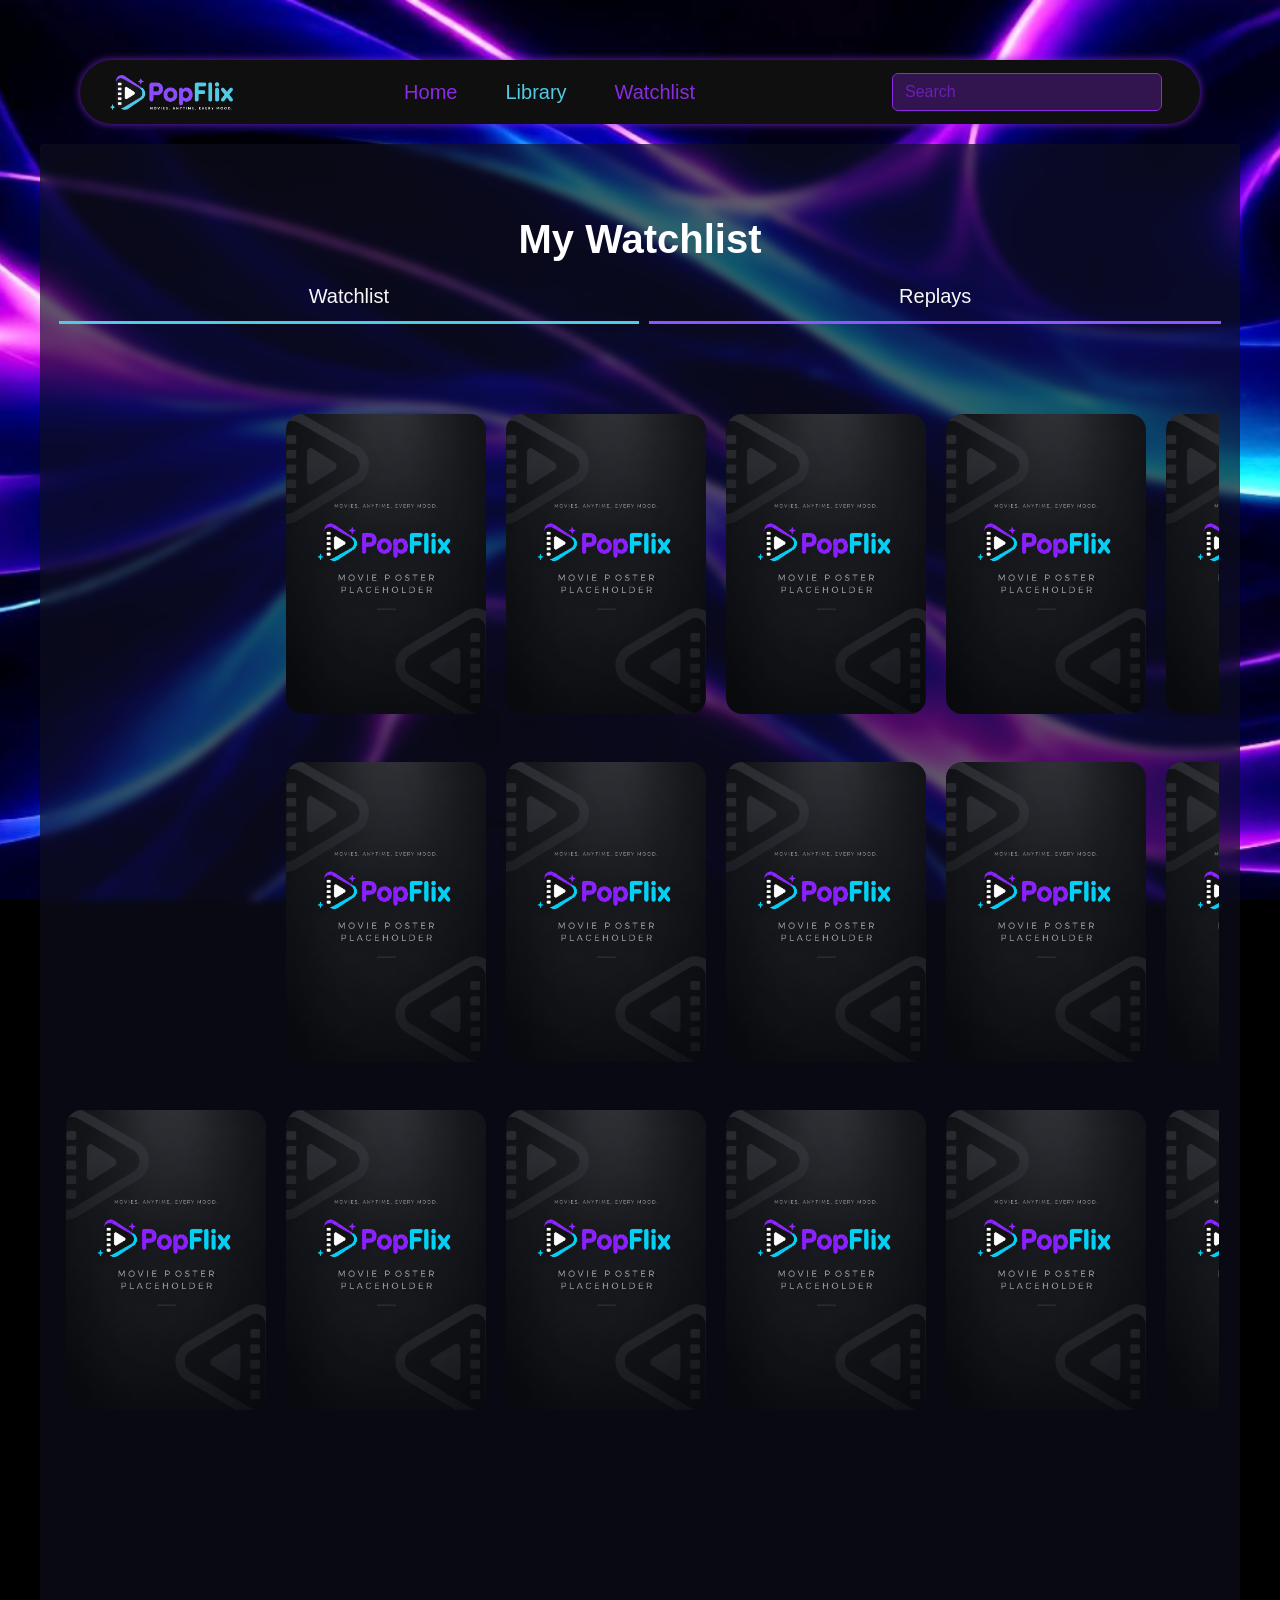
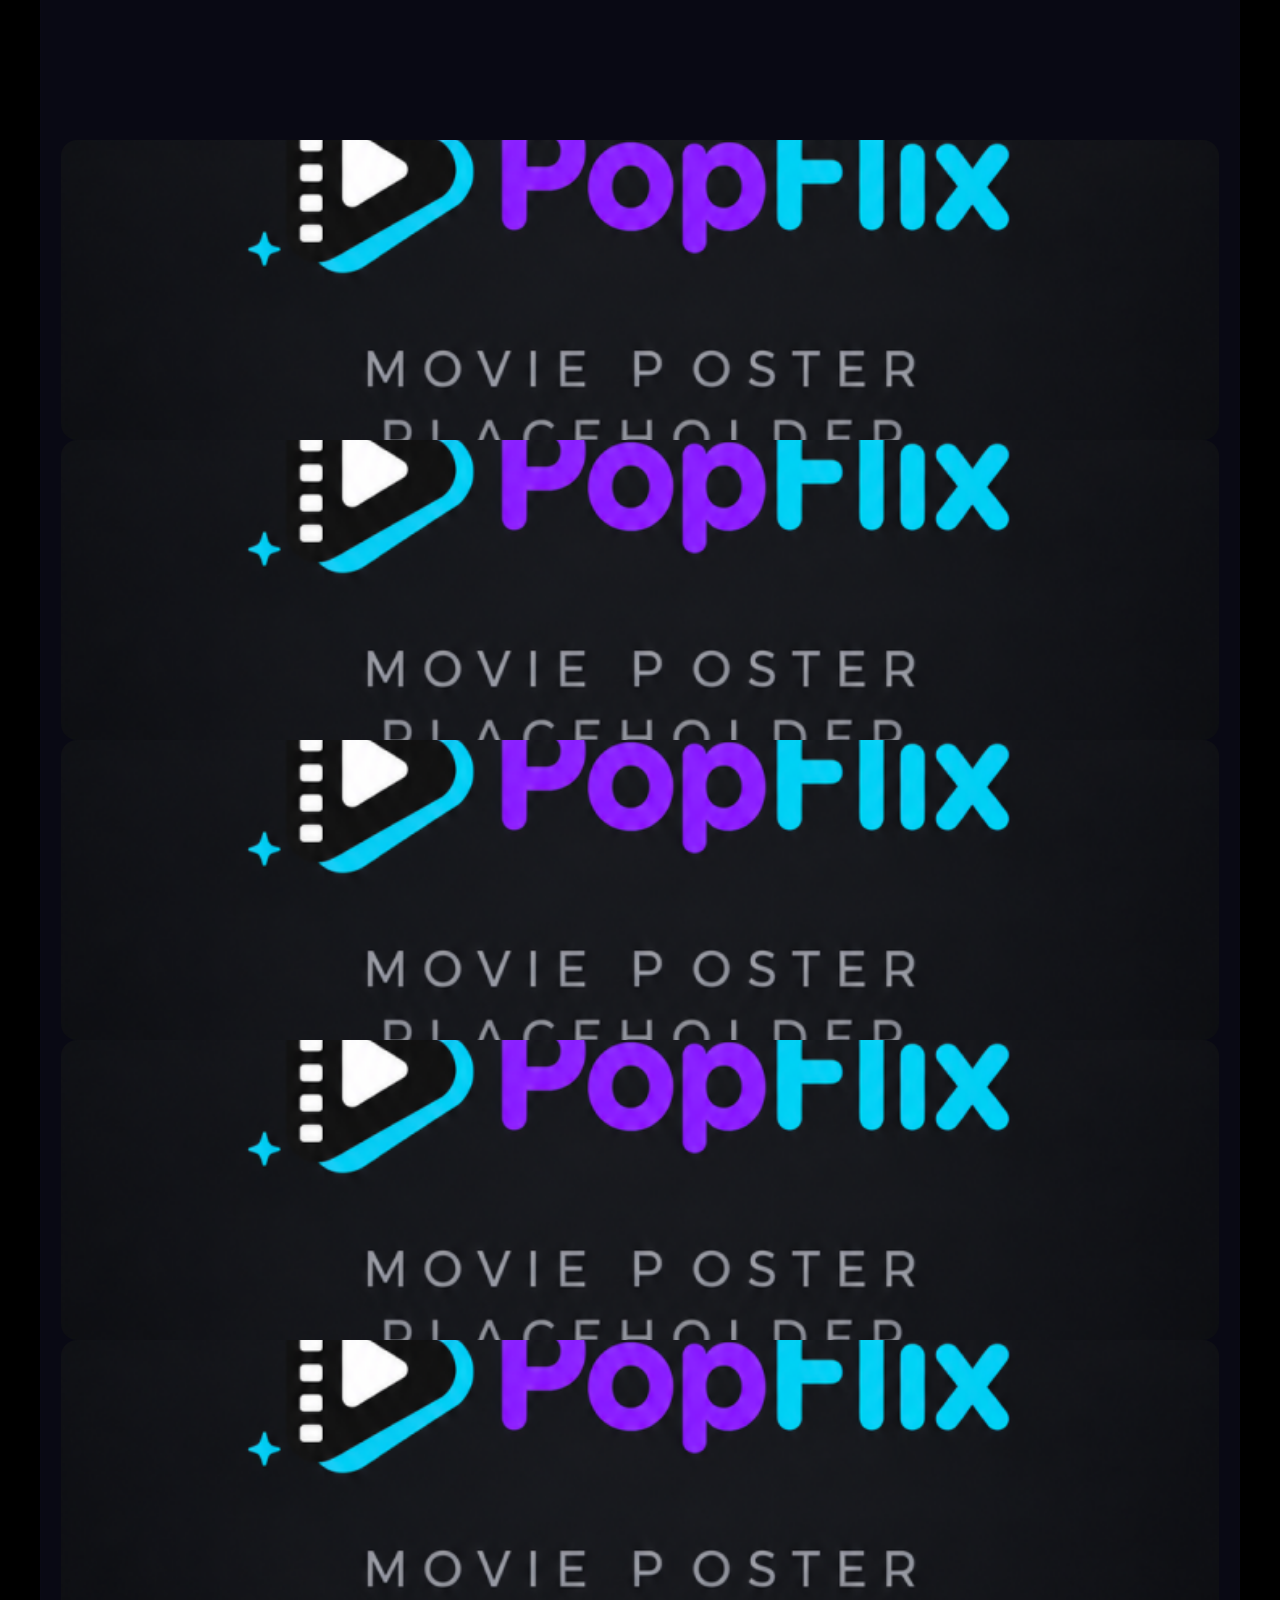
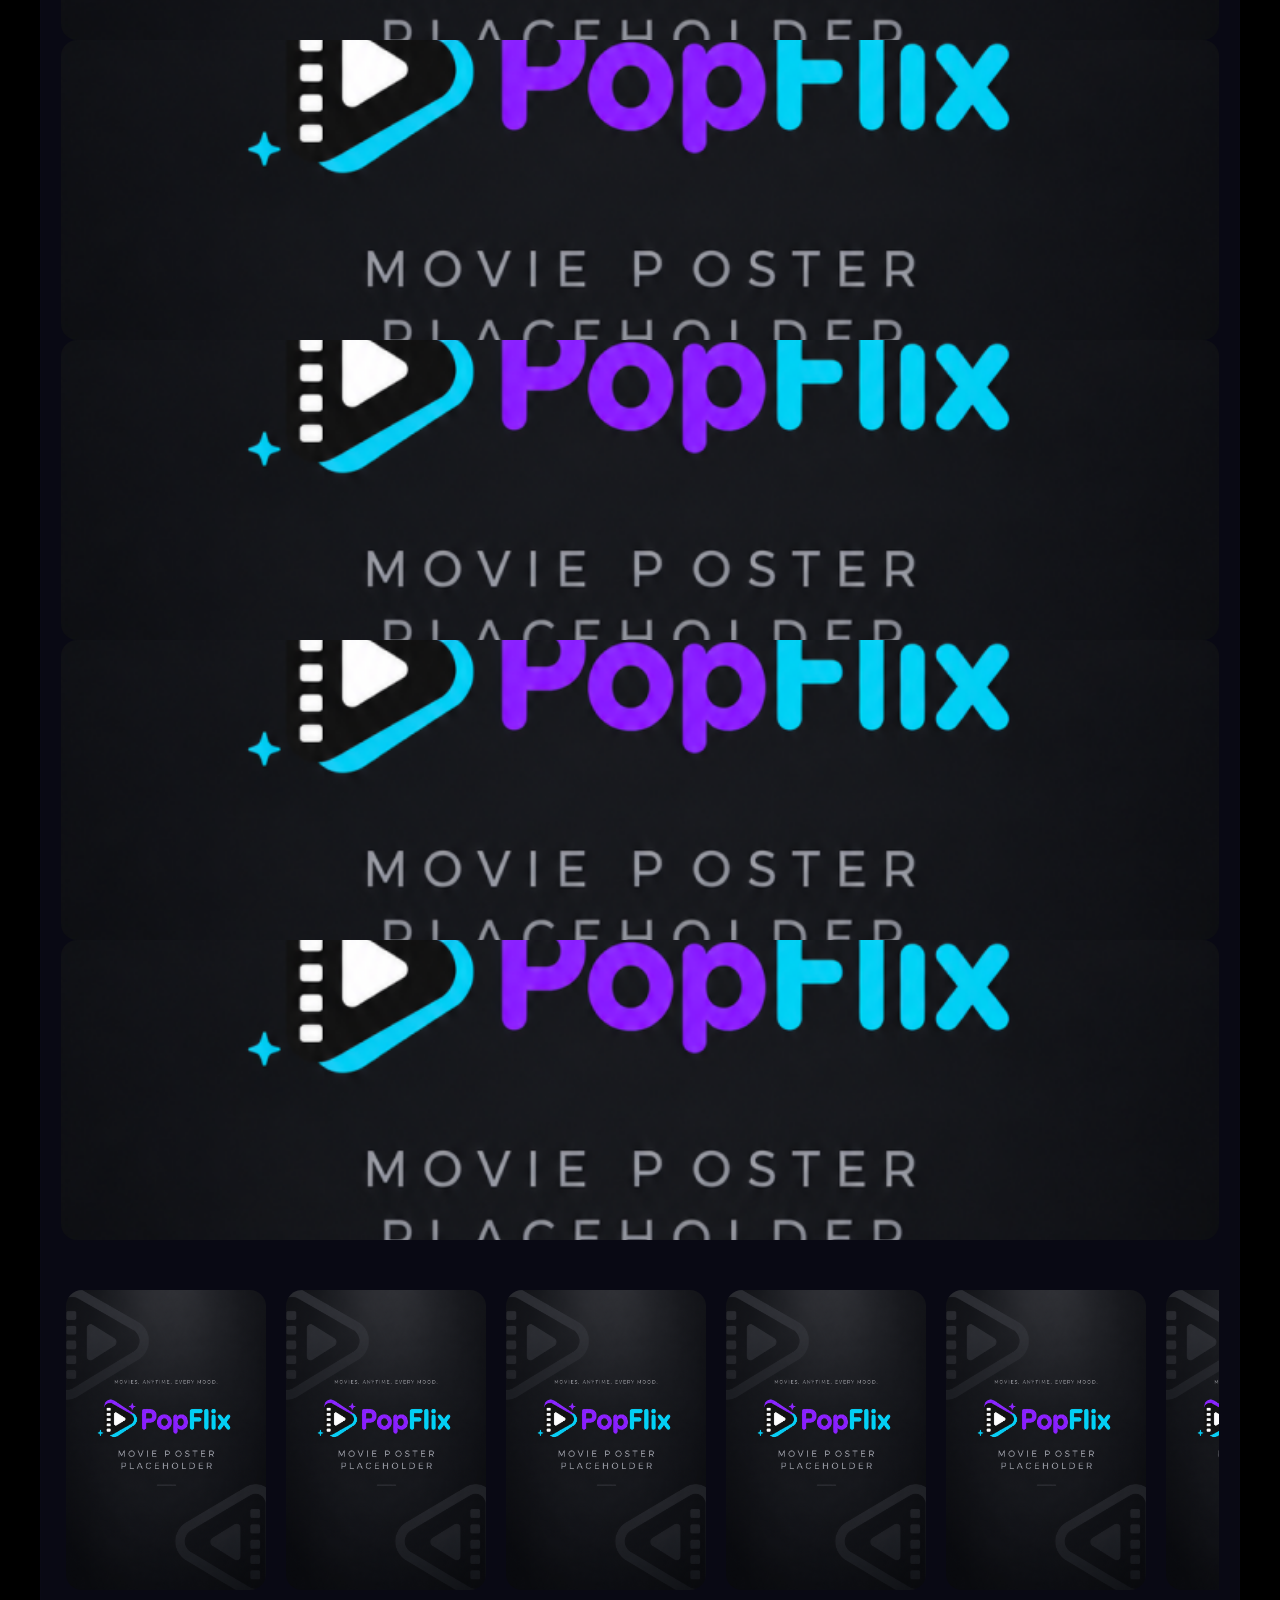
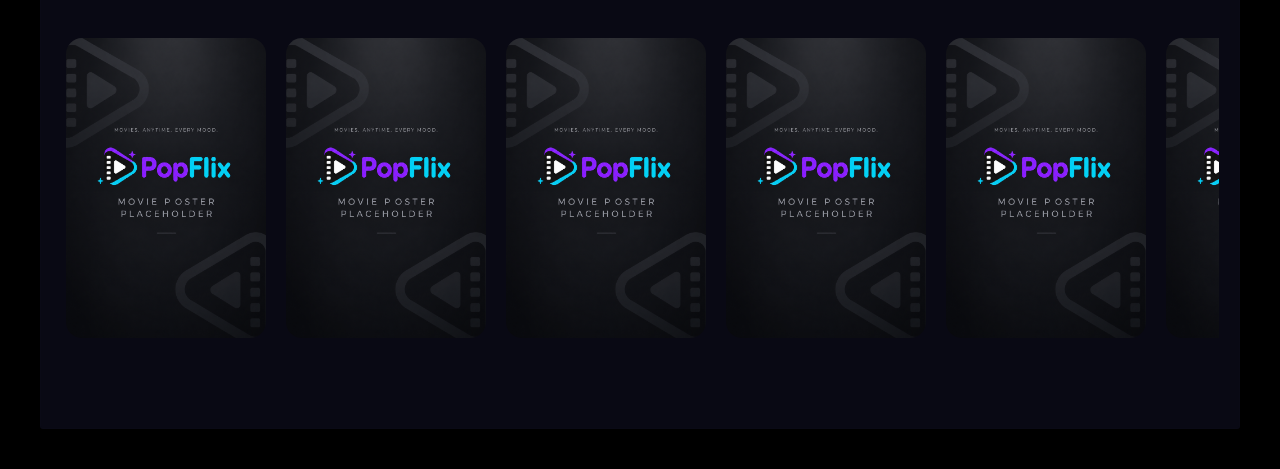
<file: index.html>
<!DOCTYPE html>
<html lang="en">
<head>
    <meta charset="UTF-8">
    <meta http-equiv="X-UA-Compatible" content="IE=edge">
    <meta name="viewport" content="width=device-width, initial-scale=1.0">
    <meta name = "keywords" content="template initial setup,html, css, links, futureUse">
    
  
<link href="https://cdn.jsdelivr.net/npm/bootstrap@5.3.8/dist/css/bootstrap.min.css" rel="stylesheet" integrity="sha384-sRIl4kxILFvY47J16cr9ZwB07vP4J8+LH7qKQnuqkuIAvNWLzeN8tE5YBujZqJLB" crossorigin="anonymous">
<script type="module" src="js/script.js"></script>
<link rel="stylesheet" href="../css/main.css">

</head>



<body class="watchlistBody">

<nav class="navbar navbar-expand-lg">
        <div class="container-fluid">
            <a class="logo" href="../index.html">
                <img src="../assets/img/PopFlix_logo_primary_whiteTagline.png" alt="popFlixLogo">
            </a>
            <button class="navbar-toggler" type="button" data-bs-toggle="collapse" data-bs-target="#navbarText" aria-controls="navbarText" aria-expanded="false" aria-label="Toggle navigation">
            <span class="navbar-toggler-icon"></span>
            </button>
            <div class="collapse navbar-collapse" id="navbarText">
                <ul class="navbar-nav mx-auto mb-2 mb-lg-0">
                    <li class="nav-item mx-3">
                    <a class="nav-link fs-5" aria-current="page" href="../index.html">Home</a>
                    </li>
                    <li class="nav-item mx-3">
                    <a class="nav-link fs-5" id="active" href="#">Library</a>
                    </li>
                    <li class="nav-item mx-3">
                    <a class="nav-link fs-5" href="../pages/watchlist.html">Watchlist</a>
                    </li>
                </ul>
                <span class="navbar-text">
                    <form class="d-flex" role="search">
                        <button class="btn" type="submit">
                            <i class="fa-solid fa-magnifying-glass fs-5"></i>
                        </button>
                        <input class="form-control me-2 searchBox" type="search" placeholder="Search" aria-label="Search"/>
                    </form>
                </span>
            </div>
        </div>
    </nav>

  <div class="backgroundBox">


<div class="headerSection">
<h1 id="pageTitle" class="textCenter">My Watchlist</h1>
</div>


<div class="tabs">
<button id="watchlistBtn">Watchlist</button>
<button id="favouritesBtn">Replays</button>
</div>

<div id="watchlistPage"></div>
<div id="favouritesPage"></div>


<div class="genre-stack">
  <h2 class="genre-title"></h2>
  <div class="card-row">

<div class="movie-card">
      <div class = "content"></div>
    </div>
    <div class="movie-card">
      <img src="assets\img\Screenshot 2026-09-24 103512.png" class="movie-poster">
    </div>
    <div class="movie-card">
      <img src="assets\img\Screenshot 2026-09-24 103512.png" class="movie-poster">
    </div>
    <div class="movie-card">
      <img src="assets\img\Screenshot 2026-09-24 103512.png" class="movie-poster">
    </div>
    <div class="movie-card">
      <img src="assets\img\Screenshot 2026-09-24 103512.png" class="movie-poster">
    </div>
    <div class="movie-card">
      <img src="assets\img\Screenshot 2026-09-24 103512.png" class="movie-poster">
    </div>
    <div class="movie-card">
      <img src="assets\img\Screenshot 2026-09-24 103512.png" class="movie-poster">
    </div>
    <div class="movie-card">
      <img src="assets\img\Screenshot 2026-09-24 103512.png" class="movie-poster">
    </div>
    <div class="movie-card">
      <img src="assets\img\Screenshot 2026-09-24 103512.png" class="movie-poster">
    </div>
    <div class="movie-card">
      <img src="assets\img\Screenshot 2026-09-24 103512.png" class="movie-poster">
    </div>

     
</div>



<div class="genre-stack">
  <h2 class="genre-title"></h2>
  <div class="card-row">

<div class="movie-card">
<div class = "content"></div> 
    </div>
    <div class="movie-card">
      <img src="assets\img\Screenshot 2026-09-24 103512.png" class="movie-poster">
    </div>
    <div class="movie-card">
      <img src="assets\img\Screenshot 2026-09-24 103512.png" class="movie-poster">
    </div>
    <div class="movie-card">
      <img src="assets\img\Screenshot 2026-09-24 103512.png" class="movie-poster">
    </div>
    <div class="movie-card">
      <img src="assets\img\Screenshot 2026-09-24 103512.png" class="movie-poster">
    </div>
    <div class="movie-card">
      <img src="assets\img\Screenshot 2026-09-24 103512.png" class="movie-poster">
    </div>
    <div class="movie-card">
      <img src="assets\img\Screenshot 2026-09-24 103512.png" class="movie-poster">
    </div>
    <div class="movie-card">
      <img src="assets\img\Screenshot 2026-09-24 103512.png" class="movie-poster">
    </div>
    <div class="movie-card">
      <img src="assets\img\Screenshot 2026-09-24 103512.png" class="movie-poster">
    </div>
    <div class="movie-card">
      <img src="assets\img\Screenshot 2026-09-24 103512.png" class="movie-poster">
    </div>

     
</div>




<div class="genre-stack">
  <h2 class="genre-title"></h2>
  <div class="card-row">

<div class="movie-card">
      <img src="assets\img\Screenshot 2026-09-24 103512.png" class="movie-poster">
    </div>
    <div class="movie-card">
      <img src="assets\img\Screenshot 2026-09-24 103512.png" class="movie-poster">
    </div>
    <div class="movie-card">
      <img src="assets\img\Screenshot 2026-09-24 103512.png" class="movie-poster">
    </div>
    <div class="movie-card">
      <img src="assets\img\Screenshot 2026-09-24 103512.png" class="movie-poster">
    </div>
    <div class="movie-card">
      <img src="assets\img\Screenshot 2026-09-24 103512.png" class="movie-poster">
    </div>
    <div class="movie-card">
      <img src="assets\img\Screenshot 2026-09-24 103512.png" class="movie-poster">
    </div>
    <div class="movie-card">
      <img src="assets\img\Screenshot 2026-09-24 103512.png" class="movie-poster">
    </div>
    <div class="movie-card">
      <img src="assets\img\Screenshot 2026-09-24 103512.png" class="movie-poster">
    </div>
    <div class="movie-card">
      <img src="assets\img\Screenshot 2026-09-24 103512.png" class="movie-poster">
    </div>
    <div class="movie-card">
      <img src="assets\img\Screenshot 2026-09-24 103512.png" class="movie-poster">
    </div>

     
</div>


 
</body>
</html>

    

<div class="movie-card">
      <div class="content" class="movie-poster"> </div>
    </div>
    <div class="movie-card">
      <img src="assets\img\Screenshot 2026-09-24 103512.png" class="movie-poster">
    </div>
    <div class="movie-card">
      <img src="assets\img\Screenshot 2026-09-24 103512.png" class="movie-poster">
    </div>
    <div class="movie-card">
      <img src="assets\img\Screenshot 2026-09-24 103512.png" class="movie-poster">
    </div>
    <div class="movie-card">
      <img src="assets\img\Screenshot 2026-09-24 103512.png" class="movie-poster">
    </div>
    <div class="movie-card">
      <img src="assets\img\Screenshot 2026-09-24 103512.png" class="movie-poster">
    </div>
    <div class="movie-card">
      <img src="assets\img\Screenshot 2026-09-24 103512.png" class="movie-poster">
    </div>
    <div class="movie-card">
      <img src="assets\img\Screenshot 2026-09-24 103512.png" class="movie-poster">
    </div>
    <div class="movie-card">
      <img src="assets\img\Screenshot 2026-09-24 103512.png" class="movie-poster">
    </div>
    <div class="movie-card">
      <img src="assets\img\Screenshot 2026-09-24 103512.png" class="movie-poster">
    </div>

     
</div>




  <h2 class="genre-title"></h2>
  <div class="card-row">

<div class="movie-card">
      <img src="assets\img\Screenshot 2026-09-24 103512.png" class="movie-poster">
    </div>
    <div class="movie-card">
      <img src="assets\img\Screenshot 2026-09-24 103512.png" class="movie-poster">
    </div>
    <div class="movie-card">
      <img src="assets\img\Screenshot 2026-09-24 103512.png" class="movie-poster">
    </div>
    <div class="movie-card">
      <img src="assets\img\Screenshot 2026-09-24 103512.png" class="movie-poster">
    </div>
    <div class="movie-card">
      <img src="assets\img\Screenshot 2026-09-24 103512.png" class="movie-poster">
    </div>
    <div class="movie-card">
      <img src="assets\img\Screenshot 2026-09-24 103512.png" class="movie-poster">
    </div>
    <div class="movie-card">
      <img src="assets\img\Screenshot 2026-09-24 103512.png" class="movie-poster">
    </div>
    <div class="movie-card">
      <img src="assets\img\Screenshot 2026-09-24 103512.png" class="movie-poster">
    </div>
    <div class="movie-card">
      <img src="assets\img\Screenshot 2026-09-24 103512.png" class="movie-poster">
    </div>
    <div class="movie-card">
      <img src="assets\img\Screenshot 2026-09-24 103512.png" class="movie-poster">
    </div>

     
</div>





  <h2 class="genre-title"></h2>
  <div class="card-row">

<div class="movie-card">
      <img src="assets\img\Screenshot 2026-09-24 103512.png" class="movie-poster">
    </div>
    <div class="movie-card">
      <img src="assets\img\Screenshot 2026-09-24 103512.png" class="movie-poster">
    </div>
    <div class="movie-card">
      <img src="assets\img\Screenshot 2026-09-24 103512.png" class="movie-poster">
    </div>
    <div class="movie-card">
      <img src="assets\img\Screenshot 2026-09-24 103512.png" class="movie-poster">
    </div>
    <div class="movie-card">
      <img src="assets\img\Screenshot 2026-09-24 103512.png" class="movie-poster">
    </div>
    <div class="movie-card">
      <img src="assets\img\Screenshot 2026-09-24 103512.png" class="movie-poster">
    </div>
    <div class="movie-card">
      <img src="assets\img\Screenshot 2026-09-24 103512.png" class="movie-poster">
    </div>
    <div class="movie-card">
      <img src="assets\img\Screenshot 2026-09-24 103512.png" class="movie-poster">
    </div>
    <div class="movie-card">
      <img src="assets\img\Screenshot 2026-09-24 103512.png" class="movie-poster">
    </div>
    <div class="movie-card">
      <img src="assets\img\Screenshot 2026-09-24 103512.png" class="movie-poster">
    </div>

     
</div>

</div>
 
</body>
</html>
</file>
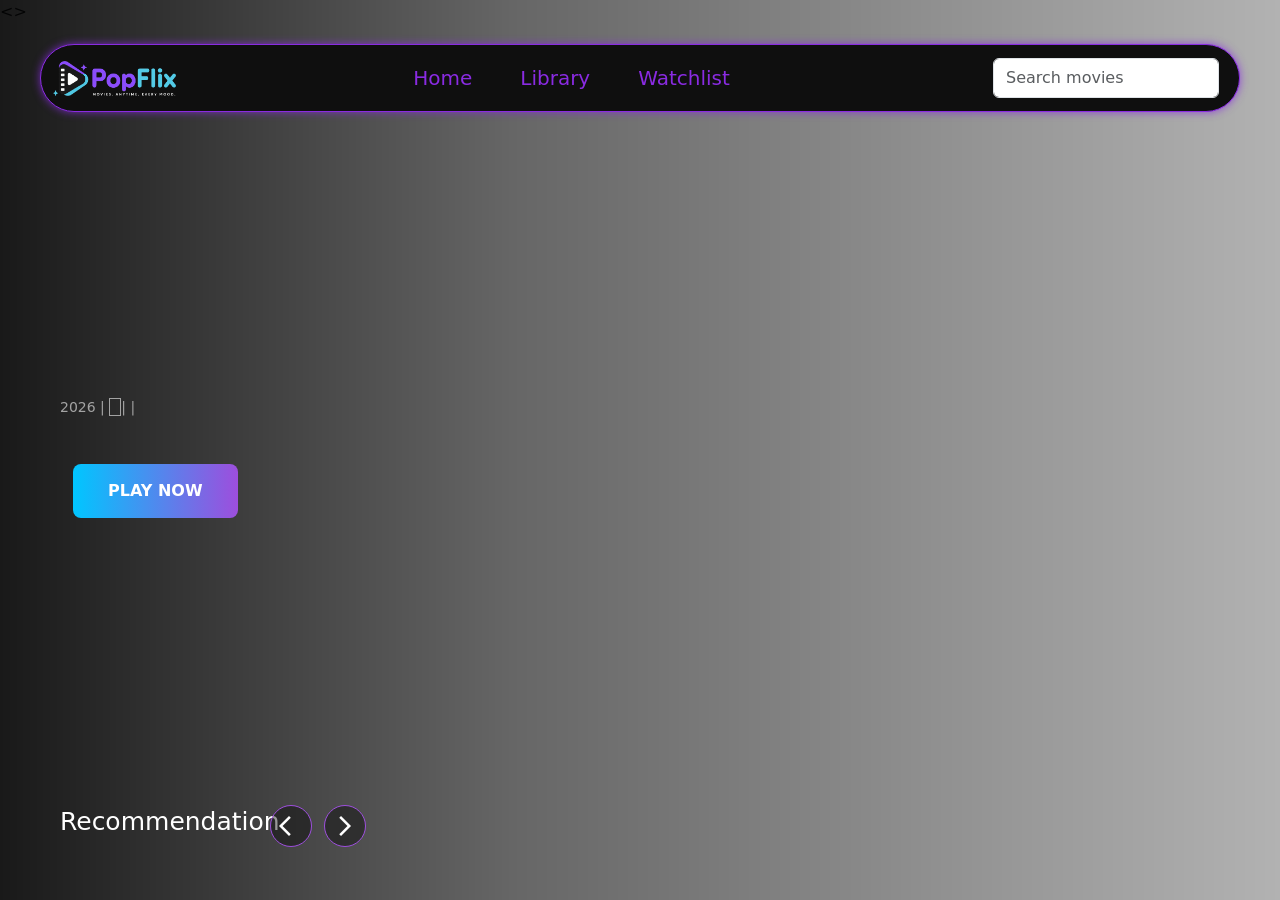
<file: public/index.html>
<!DOCTYPE html>
<html lang="en">
<head>
    <meta charset="UTF-8">
    <meta name="viewport" content="width=device-width, initial-scale=1.0">
    <title>Popflix</title>
    <link rel="stylesheet" href="/public/css/main.css">

    <link rel="stylesheet" href="https://fonts.googleapis.com/css2?family=Material+Symbols+Outlined:opsz,wght,FILL,GRAD@20..48,100..700,0..1,-50..200&icon_names=arrow_forward_ios" />
    <link rel="stylesheet" href="https://fonts.googleapis.com/css2?family=Material+Symbols+Outlined:opsz,wght,FILL,GRAD@20..48,100..700,0..1,-50..200&icon_names=arrow_back_ios" />
    <link rel="stylesheet" href="https://fonts.googleapis.com/css2?family=Material+Symbols+Outlined:opsz,wght,FILL,GRAD@20..48,100..700,0..1,-50..200" />

    <link href="https://cdn.jsdelivr.net/npm/bootstrap@5.3.3/dist/css/bootstrap.min.css" rel="stylesheet">

</head>

<>
    <!-- NAVBAR -->
  <nav class="navbar navbar-expand-lg">
        <div class="container-fluid">
            <a class="logo" href="/public/index.html">
                <img src="../public/assets/img/PopFlix_logo_primary_whiteTagline copy.png" alt="popFlixLogo">
            </a>
            <button class="navbar-toggler" type="button" data-bs-toggle="collapse" data-bs-target="#navbarText" aria-controls="navbarText" aria-expanded="false" aria-label="Toggle navigation">
                <i class="fa-solid fa-bars"></i>
            </button>
            <div class="collapse navbar-collapse" id="navbarText">
                <ul class="navbar-nav mx-auto mb-2 mb-lg-0">
                    <li class="nav-item mx-3">
                    <a class="nav-link fs-5" aria-current="page" id="active" href="#">Home</a>
                    </li>
                    <li class="nav-item mx-3">
                    <a class="nav-link fs-5" href="../public/pages/contentLibrary.html">Library</a>
                    </li>
                    <li class="nav-item mx-3">
                    <a class="nav-link fs-5" href="../public/pages/watchlist.html">Watchlist</a>
                    </li>
                </ul>
                <span class="navbar-text">
                    <form class="d-flex" role="search" id="movieSearchForm">
                        <button class="btn" type="submit">
                            <i class="fa-solid fa-magnifying-glass fs-5"></i>
                        </button>
                        <input class="form-control me-2 searchBox" type="search" id="movieSearchInput" placeholder="Search movies" aria-label="Search movies"/>
                    </form>
                </span>
            </div>
        </div>
    </nav>

    <div class="Background-Image">
        <!-- Top heading section -->
        <section class="content-section">
            <div class="info-container">
                <!-- Top heading title -->
                <div class="title-container">
                    <div class="logo-container title-info">
                        <h1></h1>
                    </div>
                </div>
                 <!-- content under title -->
               <div class="title-info">
                    <span class="title-info-metadata-item item-year">
                        <span>2026</span>
                    </span>
                    <span class="info-spacer"> | </span>
                    <span class="title-info-metadata-item item-maturity">
                        <span class="maturity-number"></span>
                    </span>
                    <span class="info-spacer"> | </span>
                    <span class="title-info-metadata-item item-vote">
                        <span class="duration vote-average"></span>
                    </span>
                    <span class="info-spacer"> | </span>
                    <span class="title-info-metadata-item item-language">
                        <span class="language"></span>
                    </span>
                </div>
                <!-- title description -->
                <div>
                    <div class="title-info-description">
                    </div>
                </div>
                <!-- buttons -->
                <div class="btn">
                    <button class="btn-play">Play Now</button>
                </div>
        </section>
        <!-- Recommandation -->
        <section class="Recommandation-section">
            <div class="title">
                <!-- Title on the left -->
                <div class="container-text">
                        <span class="Recommandation-text">Recommendation</span>
                </div>

                <!-- Arrows on the right -->
        <div class="arrows-position">
                <div class="arrow">
                    <div class="circle" id="left">
                        <span class="material-symbols-outlined">arrow_back_ios</span>
                </div>
                    <div class="circle" id="right">
                        <span class="material-symbols-outlined">arrow_forward_ios</span>
                    </div>
                </div>
            </div>
        </div>

            <div class="wrapper-field" id="imageContainer">
                <!-- carousel  -->
            </div>
        </section>


        <!-- Bootstrap Js -->
    <script src="https://cdn.jsdelivr.net/npm/bootstrap@5.3.3/dist/js/bootstrap.bundle.min.js"></script>
    <script src="./js/main.js"></script>
    <script src="./js/api.js"></script>

</body>
</html>
</file>
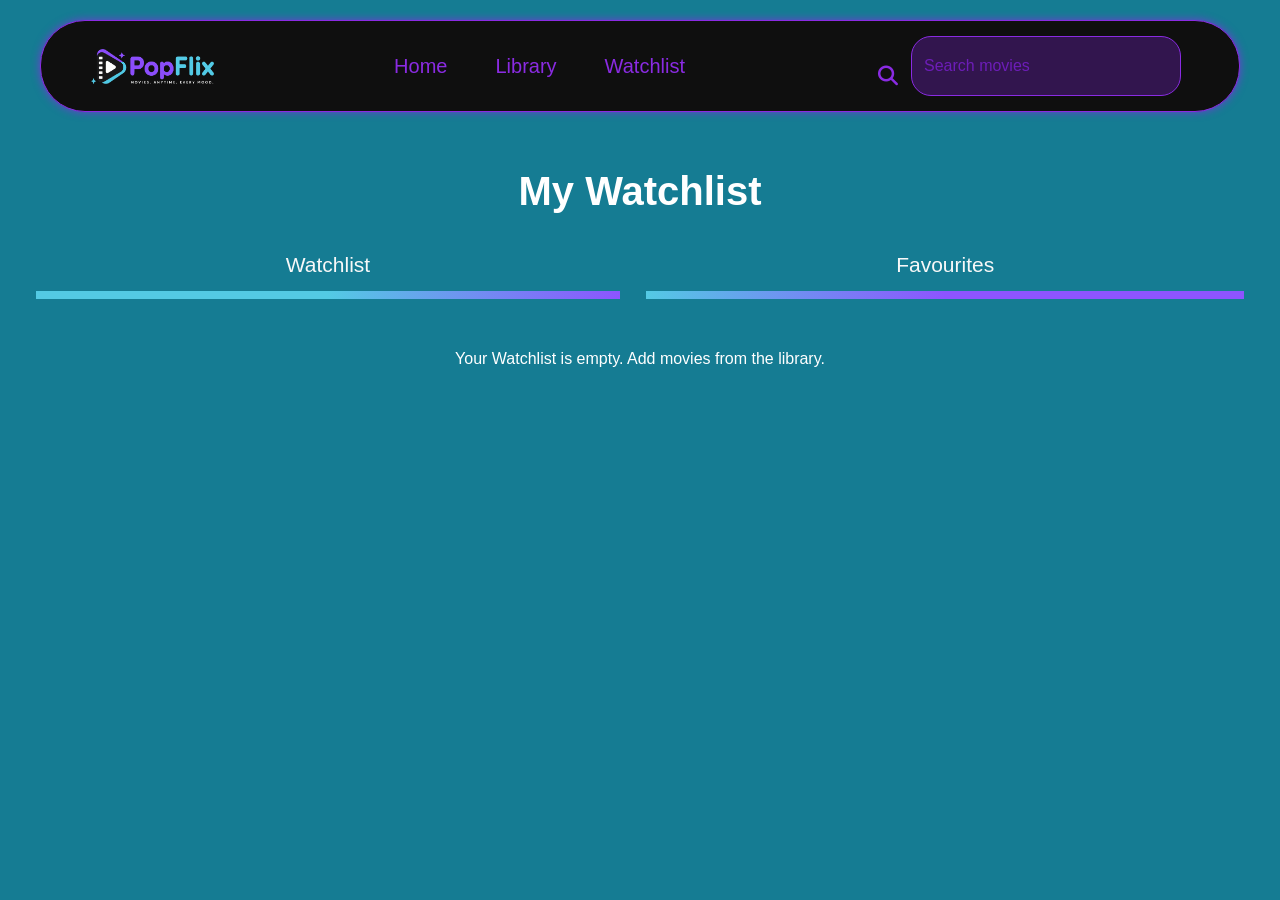
<file: public/pages/watchlist.html>
<!DOCTYPE html>
<html lang="en">


<head>

<meta charset="UTF-8">
<meta http-equiv="X-UA-Compatible" content="IE=edge">
<meta name="viewport" content="width=device-width, initial-scale=1.0">
<meta name="keywords" content="PopFlix, watchlist, favourites, movies">
<meta name="author" content="Danielle van der Veer">

<title>Watchlist</title>

    
<link href="https://cdn.jsdelivr.net/npm/bootstrap@5.3.8/dist/css/bootstrap.min.css" rel="stylesheet">
<link rel="stylesheet" href="../css/main.css">
<link rel="stylesheet" href="https://cdnjs.cloudflare.com/ajax/libs/font-awesome/6.4.0/css/all.min.css">

</head>

<body class="watchlistBody">






  <nav class="navbar navbar-expand-lg">
        <div class="container-fluid">
            <a class="logo" href="../index.html">
                <img src="../assets/img/PopFlix_logo_primary_whiteTagline.png" alt="popFlixLogo">
            </a>
            <button class="navbar-toggler" type="button" data-bs-toggle="collapse" data-bs-target="#navbarText" aria-controls="navbarText" aria-expanded="false" aria-label="Toggle navigation">
                <i class="fa-solid fa-bars"></i>
            </button>
            <div class="collapse navbar-collapse" id="navbarText">
                <ul class="navbar-nav mx-auto mb-2 mb-lg-0">
                    <li class="nav-item mx-3">
                    <a class="nav-link fs-5" aria-current="page" href="../index.html">Home</a>
                    </li>
                    <li class="nav-item mx-3">
                    <a class="nav-link fs-5" href="../pages/contentLibrary.html">Library</a>
                    </li>
                    <li class="nav-item mx-3">
                    <a class="nav-link fs-5" id="active" href="#">Watchlist</a>
                    </li>
                </ul>
                <span class="navbar-text">
                    <form class="d-flex" role="search" id="movieSearchForm">
                        <button class="btn" type="submit">
                            <i class="fa-solid fa-magnifying-glass fs-5"></i>
                        </button>
                        <input class="form-control me-2 searchBox" type="search" id="movieSearchInput" placeholder="Search movies" aria-label="Search movies"/>
                    </form>
                </span>
            </div>
        </div>
    </nav>

    






<div class="headerSection" >
 <h1 id="pageTitle" class="textCenter"> My Watchlist </h1>
</div>



<div class="tabs text-center my-3" >
<button id="watchlistBtn"  class="btn mx-2" > Watchlist </button>
<button id="favouritesBtn" class="btn mx-2"> Favourites </button>
</div>

   
<div class="container-fluid px-4 my-4" >
<div id="watchlistPage" > </div>
 <div id="favouritesPage" style="display: none;"> </div>
</div>

   








<script src="../js/script.js"></script>
<script src="https://cdn.jsdelivr.net/npm/bootstrap@5.3.8/dist/js/bootstrap.bundle.min.js"></script>
</body>
</html>
</file>
<file: css/main.css>
@import '/css/mainVariable.css';


/* Content Library CSS */
#bodyContentLibrary{
    height: 100%;
    width: 100%;
    background: linear-gradient(to bottom, #141414, #53CAE4);
}

.navbar{
    margin: 20px 40px;
    background-color: var(--backgroundColor)
     /* #0f0f0f; */
    border-radius: 45px;
    border-color: #8a2be2;
    box-shadow: 0 0 8px rgba(138, 43, 226, 0.8);
}

.logo img{
    max-height: 35px;
    width: auto;
}

.container-fluid{
    padding: 0px 30px;
}

#active{
    color: #53CAE4;
}

.nav-link{
    color: #8a2be2;
}

.nav-link:hover {
    color: #53CAE4;
    transition: color 0.2s ease-in-out;
}

.fa-magnifying-glass{
    color: #8a2be2;
}

.searchBox{
    background-color: rgba(132, 38, 225, 0.3);
    border-color: #8a2be2;
    margin-top: -3px;
    margin-bottom: -3px;
    width: 270px;
    color: #6d1db8;
}

.searchBox::placeholder{
    color: #6d1db8;
}

.searchBox:focus{
    background-color: rgba(38, 163, 231, 0.3);
    border-color: #53CAE4;
    margin-top: -3px;
    margin-bottom: -3px;
    width: 270px;
    color: #2e92a9;
    box-shadow: 0 0 8px rgba(83, 202, 228, 0.8);
}

.searchBox:focus::placeholder{
    color: #2e92a9;
}

form:focus-within .fa-magnifying-glass {
    color: #53CAE4;
    transition: color 0.2s ease-in-out;
}







/*Danielle*/

.watchlistBody {

 background-image: url("../assest/img/backgroundMovie.jpeg");
    background-size: cover;
    background-position: center;
    background-attachment: fixed;
/*background: linear-gradient(130deg, #141414 , #141414,  #53CAE4);*/
color: #ffffff;
font-family:Arial, Helvetica, sans-serif;
margin: 0;
padding: 40px;
 min-height: 100vh;
}

.backgroundBox{
  background: rgba(15, 15, 32, 0.65);

    border: 1px solid rgba(26, 29, 61, 0.05);
    backdrop-filter: blur(4px);
    -webkit-backdrop-filter: blur(3px);

    padding: 20px;
    border-radius: 3px;
}





.genre-stack {
margin-bottom: 40px;
}


.card-row {
display: flex;
gap: 20px;
 overflow-x: auto;
padding: 10px 5px 30px 5px;
scroll-behavior: smooth;
cursor: grab;
user-select: none;

 
}

.card-row::-webkit-scrollbar {
 display: none;
width: 0;
 height: 0;
background: transparent;
}


.movie-card {
flex: 0 0 200px;
 height: 300px;
 background: transparent;
 border: none;
position: relative;
cursor: pointer;
 
transition: transform 0.3s cubic-bezier(0.25, 0.8, 0.25, 1);
}




.movie-card:hover {
transform: translateY(-8px);
}

.movie-card:hover .movie-poster {
box-shadow: 0 20px 40px -5px #20c3e4;
}


.movie-poster {
 width: 100%;
height: 100%;
 object-fit: cover;
 display: block;
 border-radius: 16px;

  transition: transform 0.3s cubic-bezier(0.25, 0.8, 0.25, 1),
box-shadow 0.3s ease;
pointer-events: none; 
}

.content {
 width: 100%;
height: 100%;
 object-fit: cover;
 display: block;
 border-radius: 16px;

  transition: transform 0.3s cubic-bezier(0.25, 0.8, 0.25, 1),
box-shadow 0.3s ease;
pointer-events: none; 
}




.headerSection {
display: flex;
justify-content: center;
align-items: center;
 

    }


.textCenter {
margin-top: 50px;
 margin-left:0px;
font-size: 40;
 font-weight: bold;
}

    

.tabs {
display: flex;
justify-content: center;
align-items: center;
 gap: 10px;
 margin-bottom: 80px;
}

.tabs button {
 background: none;
 border: none;
  color: #F8F8F8;
 font-size: 20px;
padding: 10px 250px;
 cursor: pointer;
 margin-top: 0px;
}


#watchlistBtn {
 border-bottom: 3px solid #53CAE4;

}

#watchlistBtn:hover{
border-bottom: 3px solid #8D54FF;
}

#favouritesBtn {
border-bottom: 3px solid #8D54FF;

}

#favouritesBtn:hover {
border-bottom: 3px solid #53CAE4;
}




/*
.watchlistBody {
     background: linear-gradient(130deg, #141414 , #141414,  #53CAE4);
  color: #ffffff;
  font-family:Arial, Helvetica, sans-serif;
  margin: 0;
  padding: 40px;
  min-height: 100vh;
  
}*/


.favouritesBody {
background-image: url("../assest/img/backgroundMovie.jpeg");
    background-size: cover;
    background-position: center;
    background-attachment: fixed;
  /*background: linear-gradient(130deg, #141414 , #141414,  #8D54FF);*/
  color: #ffffff;
  font-family:Arial, Helvetica, sans-serif;
  margin: 0;
  padding: 40px;
  min-height: 100vh;
  
.movie-card:hover .movie-poster {
  box-shadow: 0 20px 40px -5px #8d58ff;
}
}











 /* Calvin */
body{
    background-color: black;
    color: white;
}


.card {
    background-color: black;
}

h1 {
    color: white;
}

.card-img-top {
    size: 120px 160px;
}

.image-prev {
  size: 350px auto;
}

/* carousel */

$duration = 450ms
$tileWidth = 250px
$tileHeight = ($tileWidth / (16/9))
$iconSize = 50px
$growFactor = 1.5 // 1.5 times the original size

$moveLeft = -($tileWidth * ($growFactor - 1) / 2)
$moveRight = $tileWidth * ($growFactor - 1)

body, html
  padding: 0 10px
  margin: 0
  background: #0E0F11
  color: #ecf0f1
  font-family: 'Open Sans', sans-serif
  min-height: 100vh
  display: flex
  flex-direction: row
  align-items: center
  width: 100%

* { box-sizing: border-box }

h1, p
  text-align: center

p
  width: 100%
  max-width: 500px
  margin: auto

a:link
a:hover
a:active
a:visited
  transition: color 150ms
  color: #95a5a6
  text-decoration: none

a:hover
  color: #7f8c8d
  text-decoration: underline

.contain
  width: 100%

.row
  overflow: scroll
  width: 100%

.row__inner
  transition: $duration transform
  font-size: 0
  white-space: nowrap
  margin: ($tileHeight / 2) 0
  padding-bottom: 10px // Account for OS X scroll bar

.tile
  position: relative
  display: inline-block
  width: $tileWidth
  height: $tileHeight
  margin-right: 10px
  font-size: 20px
  cursor: pointer
  transition: $duration all
  transform-origin: center left

.tile__img
  width: 120px;
  height: :autofill
  object-fit: cover

.tile__details
  position: absolute
  bottom: 0
  left: 0
  right: 0
  top: 0
  font-size: 10px
  opacity: 0
  background: linear-gradient(to top, rgba(0,0,0,0.9) 0%, rgba(0,0,0,0) 100%)
  transition: $duration opacity

  &:after
  &:before
    content: ''
    position absolute
    top: 50%
    left: 50%
    display: black

  &:after
    margin-top: (-($iconSize / 2))
    margin-left: (-($iconSize / 2))
    width: $iconSize
    height: $iconSize
    border: 3px solid #ecf0f1
    line-height: $iconSize
    text-align: center
    border-radius: 100%
    background: rgba(0,0,0,0.5)
    z-index: 1

  &:before
    content: '▶'
    left: 0
    width: 100%
    font-size: 30px
    margin-left: 7px
    margin-top: -18px
    text-align: center
    z-index: 2

  .tile:hover &
    opacity: 1

.tile__title
  position absolute
  bottom: 0
  padding: 10px


// *
// * Hover effects
// *

// We assume when you hover .row, you're also hovering a .tile
// First, move the whole row towards the left
.row__inner:hover
  transform: translate3d($moveLeft, 0, 0)

.row__inner:hover .tile

  // Fade out every tile
  opacity: .3

  // And then grow the current tile and make it opaque again
  &:hover
    transform: scale($growFactor)
    opacity: 1

// And finally move all tiles right of the current tile to the right,
// so its flush against the hovered tile
.tile:hover ~ .tile
  transform: translate3d($moveRight, 0, 0)






/* film layout */
*,
*::before,
*::after {
  margin: 0;
  padding: 0;
  box-sizing: border-box;
}

/* new code */
html, body {
@import url("https://fonts.googleapis.com/css2?family=Montserrat:ital,wght@0,100;0,200;0,300;0,400;0,500;0,600;0,700;0,800;0,900;1,100;1,200;1,300;1,400;1,500;1,600;1,700;1,800;1,900&display=swap");

:root {
  --main-font: "Montserrat", sans-serif;
  --main-color: #b61dfd;
}

html {
  scroll-behavior: smooth;
}

body {
  font-family: var(--main-font);
  background: #000000;
  min-height: 60px;
}

body::-webkit-scrollbar {
  width: 5px;
  background: #0b012b;
}

body::-webkit-scrollbar-thumb {
  width: 5px;
  background: rgba(255, 255, 255, 0.592);
  border-radius: 5px;
}

header {
  width: 100%;
  max-width: 1450px;
  margin-inline: auto;
  height: 70px;
  z-index: 30;
  display: flex;
  position: fixed;
  inset: 0;
  background-color: transparent;
  justify-content: space-between;
  align-items: center;
  padding: 5px 30px;
  transition: all 0.2s ease 0s;
  border-radius: 0px 0px 20px 20px;
}

header.scrolled {
  background-color: #00000052;
  backdrop-filter: blur(50px);
  box-shadow: 0px 0px 15px #000000b6;
  top: 15px;
  border-radius: 20px;
}

header .logo {
  color: #fff;
  font-weight: 900;
  font-size: 2.35rem;
}

header nav {
  width: max-content;
  font-size: 14px;
  font-weight: 300;
  display: flex;
  list-style: none;
  gap: 45px;
  opacity: 0.9;
}

header nav li a {
  cursor: pointer;
  color: #fff;
  text-decoration: none;
  padding: 5px 15px;
  transition: all 0.3s ease 0s;
}

header nav li a.active {
  background: #b61dfd6f;
  border: 1px solid #ffffff35;
  backdrop-filter: blur(55px);
  color: #ffffff;
  border-radius: 20px;
}

main {
  width: 100%;
  min-height: 100%;
  position: relative;
  margin-inline: auto;
  display: flex;
  flex-direction: column;
  gap: 20px;
}

main section {
  width: 100%;
  min-height: auto;
  height: auto; 
  position: relative;
  text-transform: uppercase;
  box-shadow: 0px 0px 10px #00000024;
  padding: 60px 0;
}

main section::after {
  content: "";
  width: 100%;
  height: 100%;
  position: absolute;
  inset: 0;
  z-index: 1;
  background-color: rgba(0, 0, 0, 0.75);
}

main section .content {
  z-index: 3;
  color: #fff;
  width: 100%;
  height: auto;
  display: flex;
  align-items: center;
  justify-content: flex-start;
  column-gap: 60px;
  row-gap: 15px;
  flex-wrap: wrap;
  position: relative;
  padding-left: 120px;
}

main section .content .image-prev {
  width: max-content;
  height: max-content;
}

main section .content .image-prev img {
  width: 100%;
  max-width: 350px;
  height: auto;
  object-fit: cover;
  border-radius: 20px;
  box-shadow: 0px 0px 40px #0000008e;
}

main section .content .info {
  width: 100%;
  max-width: 600px;
}

main section .content .info .title {
  font-size: 3.2rem;
  font-weight: 800;
  width: 100%;
  max-width: 600px;
}

main section .content .info .desc {
  width: 100%;
  max-width: 600px;
  font-size: 16px;
  font-weight: 200;
  text-transform: capitalize;
  margin-top: 10px;
}

main section .content .info .tips {
  display: flex;
  align-items: center;
  position: relative;
  width: max-content;
  gap: 25px;
}

main section .content .info .tips .stars {
  display: flex;
  width: max-content;
  gap: 5px;
  font-size: 15px;
}
main section .content .info .tips .stars p {
  opacity: 0.8;
}

main section .content .info .tips .stars i {
  color: #ffa600;
}

main section .content .info .tips .year {
  padding: 3px 15px;
  border-radius: 20px;
  background-color: #b61dfd6f;
  color: #db8dff;
}

main section .content .info .buttons {
  display: flex;
  margin-top: 0px;
  align-items: left;
  gap: 20px;
  width: max-content;
}

.playstore-button {
  display: inline-flex;
  align-items: center;
  justify-content: center;
  border: 2px solid #000;
  border-radius: 9999px;
  background-color: rgba(0, 0, 0, 1);
  padding: 0.625rem 1.5rem;
  text-align: center;
  color: rgba(255, 255, 255, 1);
  outline: 0;
  backdrop-filter: blur(150px);
  transition: all 0.2s ease;
  text-decoration: none;
}

.playstore-button:hover {
  background-color: transparent;
  border: 2px solid transparent;
  color: rgb(255, 255, 255);
}

.icon {
  height: 2.5rem;
  width: 2.5rem;
}

.texts {
  margin-left: 1rem;
  display: flex;
  flex-direction: column;
  align-items: flex-start;
  line-height: 1;
}

.text-1 {
  margin-bottom: 0.25rem;
  font-size: 0.75rem;
  line-height: 1rem;
}

.text-2 {
  font-weight: 600;
}

.save_btn {
  width: 50px;
  height: 50px;
  position: relative;
  display: flex;
  align-items: center;
  justify-content: center;
  background-color:#8D54FF;
  backdrop-filter: blur(1px);
  border-radius: 50%;
  cursor: pointer;
  transition-duration: 0.3s;
  box-shadow: 2px 2px 10px rgba(0, 0, 0, 0.13);
  border: none;
}

.heart {
  width: 18px;
}

.heart path {
  fill: white;
}

.save_btn:hover {
  background-color: #53CAE4;
}

.save_btn:hover .heart {
  animation: heartRing 0.9s both;
}


.save_btn2 {
  width: 50px;
  height: 50px;
  position: relative;
  display: flex;
  align-items: center;
  justify-content: center;
  background-color:#8D54FF;
  backdrop-filter: blur(1px);
  border-radius: 50%;
  cursor: pointer;
  transition-duration: 0.3s;
  box-shadow: 2px 2px 10px rgba(0, 0, 0, 0.13);
  border: none;
}

.add {
  width: 18px;
}

.add path {
  fill: white;
}

.save_btn2:hover {
  background-color: #53CAE4;
}

.save_btn2:hover .heart {
  animation: heartRing 0.9s both;
}



/* navbar */
.btn {
  color: purple;
}

/* luca */


.body1 {
  display: grid;
  height: 100%;
  width: 100%;
  place-items: center;
  background: url(/img/login_bg_img.png);
  background-repeat: no-repeat;
  background-size:cover;
  background-position: center;
  background-attachment: fixed;
}

/* card */
.wrapper {
  max-width: 380px;
  width: 100%;
  background: #121212;
  padding: 30px;
  border-radius: 16px;
  border: 2px solid #8a2be2;
  box-shadow: 0 0 20px rgba(138, 43, 226, 0.4);
}

/* logo header */
.wrapper .logo-container {
  display: block;
  width: 100%;
  text-align: center;
  margin-bottom: 15px;
}

.wrapper .logo-container h2 {
  color: #00d4ff;
  font-size: 28px;
  font-weight: 700;
}


.logo-container p{
    color: #aaaaaa;
    font-size: 10px;
    letter-spacing: 1.5px;
}

/* slide-controls */
.wrapper .slide-controls {
  position: relative;
  display: flex;
  height: 45px;
  width: 100%;
  margin: 15px 0;
  justify-content: space-between;
  border-bottom: 2px solid #333333;
}

/* dt */
.slide-controls .slide {
  height: 100%;
  width: 50%;
  color: #ffffff;
  font-size: 18px;
  font-weight: 500;
  text-align: center;
  line-height: 40px;
  cursor: pointer;
  z-index: 1;
  transition: all 0.3s ease;
}


/* purple-line */
.slide-controls .slider-tab {
  position: absolute;
  bottom: -2px;
  height: 3px;
  width: 50%;
  left: 0;
  z-index: 2;
  border-radius: 15px;
  background: linear-gradient(90deg, #8a2be2, #8a2be2);
  transition: all 0.4s ease;
}

/* radio toggle */
input[type="radio"] {
  display: none;
}

/* active vs inactive change login/signup buttons */
#signup:checked ~ .slider-tab {
  left: 50%;
}
#signup:checked ~ label.signup {
  color: #ffffff
}
#signup:checked ~ label.login {
  color: #888888;
}
#login:checked ~ label.signup {
  color: #888888;
}
#login:checked ~ label.login {
  color: #ffffff;
}

#signup:checked ~ .title-text .form-inner {
  margin-left: -100%;
}

/* welcome text */
.wrapper .welcome-text {
  text-align: center;
  margin: 15px 0;
}
.welcome-text h3 {
  color: #ffffff;
  font-size: 20px;
}
.welcome-text p {
  color: #888888;
  font-size: 13px;
}

/* dt */
/* form layout & inner slide container */
.wrapper .title-text {
    width: 100%;
    overflow: hidden;
}

.title-text .form-inner {
    display: flex;
    width: 200%;
}

.title-text .form-inner form {
  width: 50%;
  transition: all 0.6s cubic-bezier(0.68, -0.55, 0.265, 1.55);
}

/* dt */
/* input field */
.form-inner form .field {
  height: 48px;
  width: 100%;
  margin-top: 18px;
  position: relative;
}

/* icon styling and positioning */
.form-inner form .field .input-icon {
  position: absolute;
  left: 16px;
  top: 50%;
  transform: translateY(-50%);
  color: #aaaaaa;
  font-size: 15px;
  pointer-events: none;
  z-index: 2;
  transition: all 0.3s ease;
}

.form-inner form .field input {
  height: 100%;
  width: 100%;
  outline: none;
  padding-left: 40px;
  border-radius: 8px;
  background: #1a1a1a;
  border: 1px solid #333333;
  color: #ffffff;
  font-size: 14px;
  transition: all 0.3s ease;
  border: 2px solid #8a2be2;
}

/* email/username & password  */
.form-inner form .field input:focus {
  border-color: #8a2be2;
  box-shadow: 0 0 8px rgba(138, 43, 226, 0.4);
}
.form-inner form .field input::placeholder {
  color: #666666
}

/* forgot password link */
.form-inner form .pass-link {
    text-align: right;
  margin-top: 8px;
  margin-bottom: 15px;
}

.form-inner form .pass-link a {
  color: #aaaaaa;
  font-size: 12px;
  text-decoration: none;
}

.form-inner form .pass-link a:hover {
  text-decoration: underline;
}

/* submit button  */
form .btn input[type="submit"] {
  height: 100%;
  width: 70%;
  margin-left: 15%;
  background: linear-gradient(90deg, #00c6ff, #9d4edd);
  border: none;
  color: #fff;
  padding-left: 0;
  border-radius: 8px;
  font-size: 16px;
  font-weight: 600;
  cursor: pointer;
  transition: opacity 0.4s ease;
  text-transform: uppercase;
}

form .btn input[type="submit"]:hover {
    opacity: 0.90;
}

/* under login/signup */
.form-inner form .signup-link {
    text-align: center;
    margin-top: 20px;
    color: #aaaaaa;
    font-size: 13px;
}

.form-inner form .signup-link a {
    color: #8a2be2;
    text-decoration: underline;
}


.body2{
    background-color: #141414;
}

.toggleHeadings{
    display: flex;
    justify-content: center;
    color: #f8f8f8;
}

.toggleLineLeft{
  width: 200px;
  height: 4px;
  background-color: #8D54FF;
}

.toggleLineRight{
  width: 200px;
  height: 4px;
  background-color: #53CAE4;
}

/* michelle */
.body2{
    background-color: #141414;
}

.toggleHeadings{
    display: flex;
    justify-content: center;
    color: #f8f8f8;
}

.toggleLineLeft{
  width: 200px;
  height: 4px;
  background-color: #8D54FF;
}

.toggleLineRight{
  width: 200px;
  height: 4px;
  background-color: #53CAE4;
}

#bodyContentLibrary{
    height: 100%;
    width: 100%;
    background: linear-gradient(to bottom, #141414, #53CAE4);
}

.navbar{
    margin: 20px 40px;
    background-color: #0f0f0f;
    border-radius: 45px;
    border-color: #8a2be2;
    box-shadow: 0 0 8px rgba(138, 43, 226, 0.8);
}

.logo img{
    max-height: 35px;
    width: auto;
}

.container-fluid{
    padding: 0px 30px;
}

#active{
    color: #53CAE4;
}

.nav-link{
    color: #8a2be2;
}

.nav-link:hover {
    color: #53CAE4;
    transition: color 0.2s ease-in-out;
}

.fa-magnifying-glass{
    color: #8a2be2;
}

.searchBox{
    background-color: rgba(132, 38, 225, 0.3);
    border-color: #8a2be2;
    margin-top: -3px;
    margin-bottom: -3px;
    width: 270px;
    color: #6d1db8;
}

.searchBox::placeholder{
    color: #6d1db8;
}

.searchBox:focus{
    background-color: rgba(38, 163, 231, 0.3);
    border-color: #53CAE4;
    margin-top: -3px;
    margin-bottom: -3px;
    width: 270px;
    color: #2e92a9;
    box-shadow: 0 0 8px rgba(83, 202, 228, 0.8);
}

.searchBox:focus::placeholder{
    color: #2e92a9;
}

form:focus-within .fa-magnifying-glass {
    color: #53CAE4;
    transition: color 0.2s ease-in-out;
}

.fa-bars{
    color: #8a2be2;
}

.fa-bars:hover {
    color: #53CAE4;
}

.contLibFilterButton{
    background-color: #8a2be2;
    color: #F8F8F8;
    border: none;
    border-radius: 10px;
    padding: 12px;
    font-weight: bold;
    margin-top: 12px;
    margin-bottom: 12px;
}

.contLibFilterButton:hover,
.contLibFilterButton.active{
    background-color: #53CAE4;
}

.movieCarousel {
    display: flex;
    gap: 15px;
    overflow-x: auto;
    padding: 10px 0;
    scroll-snap-type: x mandatory;
    scroll-behavior: smooth;
    scrollbar-width: none;
}

.movieCarousel::-webkit-scrollbar {
    display: none;
}

.movieCarouselItem {
    flex: 0 0 calc((100% - 5 * 15px) / 6.3);
    scroll-snap-align: start;
}

.movieCarouselItem img, .card-img-top {
    width: 100%;
    height: auto;
    aspect-ratio: 2 / 3;
    object-fit: cover;
    border-radius: 8px;
    display: block;
    transition: box-shadow 0.3s ease;
}

.movieCarouselItem img:hover, .card-img-top:hover {
    box-shadow: 0 0 8px rgba(138, 43, 226, 0.8);
    cursor: pointer;
    transform: scale(1.03);
    transition: box-shadow 0.3s ease, transform 0.3s ease;
}

@media (max-width: 767px) {
    .movieCarouselItem {
        flex: 0 0 65%;
    }
}

@media (max-width: 991px) {
    .movieCarouselItem {
        flex-basis: calc((100% - 3 * 15px) / 4.3);
    }
}

@media (max-width: 575px) {
    .movieCarouselItem {
        flex-basis: calc((100% - 15px) / 2.3);
    }
}

.genreTitle{
    color: #F8F8F8;
}

.carouselArrow{
    background-color: rgba(132, 38, 225, 0.3);
    border-color: #8a2be2;
    border: 1px solid #8a2be2;
    color: #8a2be2;
    border-radius: 8px;
    width: 41px;
    height: 41px;
    font-size: 18px;
    transition: all 0.3s ease;
    margin-left: 5px;
    
}

.carouselArrow:hover {
    background-color: #53CAE4;
    color: white;
    border-color: #53CAE4;
}
</file>
<file: public/css/main.css>
@import 'mainVariable.css';


/* Content Library CSS */
#bodyContentLibrary{
    height: 100%;
    width: 100%;
    background: linear-gradient(to bottom, #141414, #53CAE4);
}

.navbar{
    margin: 20px 40px;
    background-color: var(--backgroundColor);
    border-radius: 45px;
    border-color: #8a2be2;
    box-shadow: 0 0 8px rgba(138, 43, 226, 0.8);
}

.logo img{
    max-height: 35px;
    width: auto;
}

.container-fluid{
    padding: 0px 30px;
}

#active{
    color: #53CAE4;
}

.nav-link{
    color: #8a2be2;
}

.nav-link:hover {
    color: #53CAE4;
    transition: color 0.2s ease-in-out;
}

.fa-magnifying-glass{
    color: #8a2be2;
}

.searchBox{
    background-color: rgba(132, 38, 225, 0.3);
    border-color: #8a2be2;
    margin-top: -3px;
    margin-bottom: -3px;
    width: 270px;
    color: #6d1db8;
}

.searchBox::placeholder{
    color: #6d1db8;
}

.searchBox:focus{
    background-color: rgba(38, 163, 231, 0.3);
    border-color: #53CAE4;
    margin-top: -3px;
    margin-bottom: -3px;
    width: 270px;
    color: #2e92a9;
    box-shadow: 0 0 8px rgba(83, 202, 228, 0.8);
}

.searchBox:focus::placeholder{
    color: #2e92a9;
}

form:focus-within .fa-magnifying-glass {
    color: #53CAE4;
    transition: color 0.2s ease-in-out;
}





/*.watchlistBody{
background: linear-gradient(to bottom, #141414 ,#54ff87);
  color: #ffffff;
  font-family:Arial, Helvetica, sans-serif;
  margin: 0;
}
*/

.moviePosters img:hover, .card-img-top:hover {
cursor: pointer;
transform: translateY(-15px);
transition: box-shadow 0.3s ease, transform 0.3s ease;
box-shadow: 0 22px 41px -15px #04b2d9;
   
}



.headerSection {
display: flex;
justify-content: center;
align-items: center;
 gap: 100px;

    }


.textCenter {
margin-top: 35px;
 margin-left:0px;
font-size: 40;
 font-weight: bold;
}

    

.tabs {
display: flex;
justify-content: center;
align-items: center;
 gap: 10px;
 margin-bottom: 80px;
}

.tabs button {
 font-size: 21px;
padding: 10px 250px;
 cursor: pointer;
 margin-top: 0px;
 background: none;
 border: none;
  color: #F8F8F8;
}

#watchlistBtn {
border: none;
border-bottom: 8px solid transparent;
border-image: linear-gradient(to right, #53CAE4, #53CAE4, #8D54FF) 1;
}

#watchlistBtn:hover {
border-image: linear-gradient(to right, #280e87, #53CAE4) 1;
}

#favouritesBtn {
 border: none;
border-bottom: 8px solid transparent;
border-image: linear-gradient(to right, #53CAE4, #8D54FF,#8D54FF) 1;
}

#favouritesBtn:hover {
border-image: linear-gradient(to right, #8D54FF, #3c075c) 1;
}





.watchlistBody{
font-family:Arial, Helvetica, sans-serif;
margin: 0;
background: #157c93;
color: #ffffff;
}


.favouritesBody {
background:#4d3088;
 color: #ffffff;
font-family:Arial, Helvetica, sans-serif;
margin: 0;
}


.custom-remove-btn {
 text-align: center;
 display: flex;
 justify-content: center;
 align-items: center;
color: #ffffff;        
border: 1px solid #ff4d4d;
background-color: #ff4d4d; 
 
}


.custom-remove-btn:hover {
 text-align: center;
   justify-content: center;
align-items: center;
display: flex;
 background-color: #cc0000;
border-color: #cc0000;
color: #ffffff;
}

 /* Calvin */
body{
    background-color: black;
    color: white;
}


.card {
    background-color: black;
}

h1 {
    color: white;
}

.card-img-top {
    size: 120px 160px;
}

.image-prev {
  size: 350px auto;
}

/* film layout */
*,
*::before,
*::after {
  margin: 0;
  padding: 0;
  box-sizing: border-box;
}

/* new code */
html, body {
@import url("https://fonts.googleapis.com/css2?family=Montserrat:ital,wght@0,100;0,200;0,300;0,400;0,500;0,600;0,700;0,800;0,900;1,100;1,200;1,300;1,400;1,500;1,600;1,700;1,800;1,900&display=swap")};

:root {
  --main-font: "Montserrat", sans-serif;
  --main-color: #b61dfd;
}

html {
  scroll-behavior: smooth;
}

body {
  font-family: var(--main-font);
  background: #000000;
  min-height: 60px;
}

body::-webkit-scrollbar {
  width: 5px;
  background: #0b012b;
}

body::-webkit-scrollbar-thumb {
  width: 5px;
  background: rgba(255, 255, 255, 0.592);
  border-radius: 5px;
}

header {
  width: 100%;
  max-width: 1450px;
  margin-inline: auto;
  height: 70px;
  z-index: 30;
  display: flex;
  position: fixed;
  inset: 0;
  background-color: transparent;
  justify-content: space-between;
  align-items: center;
  padding: 5px 30px;
  transition: all 0.2s ease 0s;
  border-radius: 0px 0px 20px 20px;
}

header.scrolled {
  background-color: #00000052;
  backdrop-filter: blur(50px);
  box-shadow: 0px 0px 15px #000000b6;
  top: 15px;
  border-radius: 20px;
}

header .logo {
  color: #fff;
  font-weight: 900;
  font-size: 2.35rem;
}

header nav {
  width: max-content;
  font-size: 14px;
  font-weight: 300;
  display: flex;
  list-style: none;
  gap: 45px;
  opacity: 0.9;
}

header nav li a {
  cursor: pointer;
  color: #fff;
  text-decoration: none;
  padding: 5px 15px;
  transition: all 0.3s ease 0s;
}

header nav li a.active {
  background: #b61dfd6f;
  border: 1px solid #ffffff35;
  backdrop-filter: blur(55px);
  color: #ffffff;
  border-radius: 20px;
}

main {
  width: 100%;
  min-height: 100%;
  position: relative;
  margin-inline: auto;
  display: flex;
  flex-direction: column;
  gap: 20px;
}

main section {
  width: 100%;
  min-height: auto;
  height: auto; 
  position: relative;
  text-transform: uppercase;
  box-shadow: 0px 0px 10px #00000024;
  padding: 60px 0;
}

main section::after {
  content: "";
  width: 100%;
  height: 100%;
  position: absolute;
  inset: 0;
  z-index: 1;
  background-color: rgba(0, 0, 0, 0.75);
}

main section .content {
  z-index: 3;
  color: #fff;
  width: 100%;
  height: auto;
  display: flex;
  align-items: center;
  justify-content: flex-start;
  column-gap: 60px;
  row-gap: 15px;
  flex-wrap: wrap;
  position: relative;
  padding-left: 120px;
}

main section .content .image-prev {
  width: max-content;
  height: max-content;
}

main section .content .image-prev img {
  width: 100%;
  max-width: 350px;
  height: auto;
  object-fit: cover;
  border-radius: 20px;
  box-shadow: 0px 0px 40px #0000008e;
}

main section .content .info {
  width: 100%;
  max-width: 600px;
}

main section .content .info .title {
  font-size: 3.2rem;
  font-weight: 800;
  width: 100%;
  max-width: 600px;
}

main section .content .info .desc {
  width: 100%;
  max-width: 600px;
  font-size: 16px;
  font-weight: 200;
  text-transform: capitalize;
  margin-top: 10px;
}

main section .content .info .tips {
  display: flex;
  align-items: center;
  position: relative;
  width: max-content;
  gap: 25px;
}

main section .content .info .tips .stars {
  display: flex;
  width: max-content;
  gap: 5px;
  font-size: 15px;
}
main section .content .info .tips .stars p {
  opacity: 0.8;
}

main section .content .info .tips .stars i {
  color: #ffa600;
}

main section .content .info .tips .year {
  padding: 3px 15px;
  border-radius: 20px;
  background-color: #b61dfd6f;
  color: #db8dff;
}

main section .content .info .buttons {
  display: flex;
  margin-top: 0px;
  align-items: left;
  gap: 20px;
  width: max-content;
}

.playstore-button {
  display: inline-flex;
  align-items: center;
  justify-content: center;
  border: 2px solid #000;
  border-radius: 9999px;
  background-color: rgba(0, 0, 0, 1);
  padding: 0.625rem 1.5rem;
  text-align: center;
  color: rgba(255, 255, 255, 1);
  outline: 0;
  backdrop-filter: blur(150px);
  transition: all 0.2s ease;
  text-decoration: none;
}

.playstore-button:hover {
  background-color: transparent;
  border: 2px solid transparent;
  color: rgb(255, 255, 255);
}

.icon {
  height: 2.5rem;
  width: 2.5rem;
}

.texts {
  margin-left: 1rem;
  display: flex;
  flex-direction: column;
  align-items: flex-start;
  line-height: 1;
}

.text-1 {
  margin-bottom: 0.25rem;
  font-size: 0.75rem;
  line-height: 1rem;
}

.text-2 {
  font-weight: 600;
}

.save_btn {
  width: 50px;
  height: 50px;
  position: relative;
  display: flex;
  align-items: center;
  justify-content: center;
  background-color:#8D54FF;
  backdrop-filter: blur(1px);
  border-radius: 50%;
  cursor: pointer;
  transition-duration: 0.3s;
  box-shadow: 2px 2px 10px rgba(0, 0, 0, 0.13);
  border: none;
}

.heart {
  width: 18px;
}

.heart path {
  fill: white;
}

.save_btn:hover {
  background-color: #53CAE4;
}

.save_btn:hover .heart {
  animation: heartRing 0.9s both;
}


.save_btn2 {
  width: 50px;
  height: 50px;
  position: relative;
  display: flex;
  align-items: center;
  justify-content: center;
  background-color:#8D54FF;
  backdrop-filter: blur(1px);
  border-radius: 50%;
  cursor: pointer;
  transition-duration: 0.3s;
  box-shadow: 2px 2px 10px rgba(0, 0, 0, 0.13);
  border: none;
}

.add {
  width: 18px;
}

.add path {
  fill: white;
}

.save_btn2:hover {
  background-color: #53CAE4;
}

.save_btn2:hover .heart {
  animation: heartRing 0.9s both;
}



/* navbar */
.btn {
  color: purple;
}

/* luca */


.body1 {
  display: grid;
  height: 100%;
  width: 100%;
  place-items: center;
  background: url(/public/assets/img/login_bg_img.png);
  background-repeat: no-repeat;
  background-size:cover;
  background-position: center;
  background-attachment: fixed;
  padding-top: 100px;
}

/* card */
.wrapper {
  max-width: 380px;
  width: 100%;
  background: #121212;
  padding: 30px;
  border-radius: 16px;
  border: 2px solid #8a2be2;
  box-shadow: 0 0 20px rgba(138, 43, 226, 0.4);
}

/* logo header */
.wrapper .logo-container {
  display: block;
  width: 100%;
  text-align: center;
  margin-bottom: 15px;
}

.wrapper .logo-container h2 {
  color: #00d4ff;
  font-size: 28px;
  font-weight: 700;
}


.logo-container p{
    color: #aaaaaa;
    font-size: 10px;
    letter-spacing: 1.5px;
}

/* slide-controls */
.wrapper .slide-controls {
  position: relative;
  display: flex;
  height: 45px;
  width: 100%;
  margin: 15px 0;
  justify-content: space-between;
  border-bottom: 2px solid #333333;
}

/* dt */
.slide-controls .slide {
  height: 100%;
  width: 50%;
  color: #ffffff;
  font-size: 18px;
  font-weight: 500;
  text-align: center;
  line-height: 40px;
  cursor: pointer;
  z-index: 1;
  transition: all 0.3s ease;
}


/* purple-line */
.slide-controls .slider-tab {
  position: absolute;
  bottom: -2px;
  height: 3px;
  width: 50%;
  left: 0;
  z-index: 2;
  border-radius: 15px;
  background: linear-gradient(90deg, #8a2be2, #8a2be2);
  transition: all 0.4s ease;
}

/* radio toggle */
input[type="radio"] {
  display: none;
}

/* active vs inactive change login/signup buttons */
#signup:checked ~ .slider-tab {
  left: 50%;
}
#signup:checked ~ label.signup {
  color: #ffffff
}
#signup:checked ~ label.login {
  color: #888888;
}
#login:checked ~ label.signup {
  color: #888888;
}
#login:checked ~ label.login {
  color: #ffffff;
}

#signup:checked ~ .title-text .form-inner {
  margin-left: -100%;
}

/* welcome text */
.wrapper .welcome-text {
  text-align: center;
  margin: 15px 0;
}
.welcome-text h3 {
  color: #ffffff;
  font-size: 20px;
}
.welcome-text p {
  color: #888888;
  font-size: 13px;
}

/* dt */
/* form layout & inner slide container */
.wrapper .title-text {
    width: 100%;
    overflow: hidden;
}

.title-text .form-inner {
    display: flex;
    width: 200%;
}

.title-text .form-inner form {
  width: 50%;
  transition: all 0.6s cubic-bezier(0.68, -0.55, 0.265, 1.55);
}

/* dt */
/* input field */
.form-inner form .field {
  height: 48px;
  width: 100%;
  margin-top: 18px;
  position: relative;
}

/* icon styling and positioning */
.form-inner form .field .input-icon {
  position: absolute;
  left: 16px;
  top: 50%;
  transform: translateY(-50%);
  color: #aaaaaa;
  font-size: 15px;
  pointer-events: none;
  z-index: 2;
  transition: all 0.3s ease;
}

.form-inner form .field input {
  height: 100%;
  width: 100%;
  outline: none;
  padding-left: 40px;
  border-radius: 8px;
  background: #1a1a1a;
  border: 1px solid #333333;
  color: #ffffff;
  font-size: 14px;
  transition: all 0.3s ease;
  border: 2px solid #8a2be2;
}

/* email/username & password  */
.form-inner form .field input:focus {
  border-color: #8a2be2;
  box-shadow: 0 0 8px rgba(138, 43, 226, 0.4);
}
.form-inner form .field input::placeholder {
  color: #666666
}

/* forgot password link */
.form-inner form .pass-link {
    text-align: right;
  margin-top: 8px;
  margin-bottom: 15px;
}

.form-inner form .pass-link a {
  color: #aaaaaa;
  font-size: 12px;
  text-decoration: none;
}

.form-inner form .pass-link a:hover {
  text-decoration: underline;
}

/* submit button  */
form .btn input[type="submit"] {
  height: 100%;
  width: 70%;
  margin-left: 15%;
  background: linear-gradient(90deg, #00c6ff, #9d4edd);
  border: none;
  color: #fff;
  padding-left: 0;
  border-radius: 8px;
  font-size: 16px;
  font-weight: 600;
  cursor: pointer;
  transition: opacity 0.4s ease;
  text-transform: uppercase;
}

form .btn input[type="submit"]:hover {
    opacity: 0.90;
}

/* under login/signup */
.form-inner form .signup-link {
    text-align: center;
    margin-top: 20px;
    color: #aaaaaa;
    font-size: 13px;
}

.form-inner form .signup-link a {
    color: #8a2be2;
    text-decoration: underline;
}


/* LUCA HOME PAGE CSS */

* {
  margin: 0;
  padding: 0;
  box-sizing: border-box;
  color: white;
  text-decoration: none;
}

body {
  background-color: black;
}

.content-section {
  position: relative;
  height: 100vh;
  display: flex;
  align-items: center;
  padding-left: 60px;
  z-index: 2;
  background: transparent;
}

.info-container {
  max-width: 550px;
  background: transparent;
  margin-bottom: 100px;
}

.logo-container h1 {
    font-size: 55px;
    margin-bottom: 55px;
    line-height: 60px;
}

.title-info {
    color: #ffffff;
    display: inline-block;
    font-size: 14px;
    font-weight: 400;
    line-height: 60px;
}

.title-info-metadata-item span {
    color: #a3a3a3;
    font-size: 14px;
    font-weight: 400;
    line-height: 18px;
    cursor: pointer;
    text-transform: uppercase;
}

.maturity-number {
    border: 1px solid #a3a3a3;
    padding: 0 5px;
}

.info-spacer {
    color: #a3a3a3;
}

.btn {
    margin-top: 20px;
    gap: 20px;
    align-items: center;
    display: flex;
}

.btn-play{
    background: linear-gradient(90deg, #00c6ff, #9d4edd);
    border: none;
    padding: 15px 35px;
    cursor: pointer;
    border-radius: 8px;
    font-size: 16px;
    font-weight: 600;
    text-transform: uppercase;
}

.title-container {
    margin: 40px 0 0;
    animation:details 1s ease-in-out forwards;
}

@keyframes details {
    from {
        transform: translateY(-40px);
        opacity: 0;
    }
    to {
        transform: translateY(0);
        opacity: 1;
    }
}

.Recommandation-section {
  position: absolute;
  bottom: 40px;
  left: 0;
  width: 100%;
  padding: 0 60px;
  z-index: 5;
}

.title {
  display: flex;
  justify-content: space-between;
  align-items: center;
  margin-bottom: 16px;
}

.arrow {
  display: flex;
  gap: 12px;
  align-items: center;
}

 .arrows-position {
  position: absolute;
  padding-left: 10px;
  padding-top: 10px;
  z-index: 2;
  margin-left: 200px;
}

.circle {
  width: 42px;
  height: 42px;
  border-radius: 50%;
  border: 1px solid #9d4edd;
  display: flex;
  align-items: center;
  justify-content: center;
  cursor: pointer;
  transition: 0.2s ease;
  background: rgba(0, 0, 0, 0.4);
}

.circle:hover {
  background: rgb(0, 0, 0);
  color: black;
  border-color: #00c6ffcc;
}

.circle:hover .next,
.circle:hover .back {
  color: black;
}

.back {
    font-size: 16px !important;
}

.back, .next {
  position: absolute;
  top: 50%;
  right: 50%;
  transform: translate(50%, 50%);
  font-size: 16px;
}

.wrapper-field {
  margin-top: 20px;
  width: 100%;
  position: relative;
}

.wrapper-field .carousel {
  cursor: pointer;
  white-space: nowrap;
  scroll-behavior: smooth;
  display: flex;
  transition: transform 0.3s ease-in-out;
}

.carousel img{
  border-radius: 14px;
  border: 2px solid rgba(0, 198, 255, 0.2);
}

.wrapper-field .carousel img:hover {
  transform: scale(1.05);
  box-shadow:
    0 12px 25px rgba(0, 0, 0, 0.7),
    0 0 25px rgba(138, 43, 226, 0.7),
    0 0 45px rgba(138, 43, 226, 0.4); ;
}

.container-text {
  animation: text-up 2s ease-in-out forwards;
}

@keyframes text-up {
  from {
    transform: translateY(15px);
    opacity: 0;
  }
  to {
    transform: translateY(0);
    opacity: 1;
  }
}

.Recommandation-text {
  color: #ffffff;
  font-size: 25px;
  font-weight: 400;
}

.carousel img {
  margin-left: 14px;
  animation: slide-up 0.5s ease-in-out forwards;
}

@keyframes slide-up {
  from {
    transform: translateY(50px);
    opacity: 0;
  }
  to {
    transform: translateY(0);
    opacity: 1;
  }
}

.carousel img:first-child {
  margin-left: 0px;
}

.Background-Image::before {
  content: "";
  position: absolute;
  top: 0;
  left: 0;
  width: 100%;
  height: 100%;
  background: linear-gradient(
    to right,
    rgba(0, 0, 0, 0.9) 0%,
    rgba(0, 0, 0, 0.6) 40%,
    rgba(0, 0, 0, 0.3) 100%
  );
  z-index: 1;
}

.Background-Image {
  position: fixed;
  top: 0;
  left: 0;
  width:100%;
  height: 100%;
  background-size: cover;
  background-repeat: no-repeat;
  background-position: center center;
}

@media only screen and (max-width: 950px){
    .info-container{
        width:100%;
    }
    .logo-container h1 {
        margin-bottom: 0px;
    }
}



/* NAVBAR */

.navbar {
  margin: 20px 40px;
  background-color: #0f0f0f;
  border-radius: 50px;
  border: 1px solid #8a2be2;
  box-shadow: 0 0 12px rgba(138, 43, 226, 0.6);
  padding: 10px 20px;
  position: relative;
  z-index: 100;
  
}

.logo img {
  height: 36px;
  width: auto;
}

.nav-link {
  color: #8a2be2 !important;
  font-weight: 500;
  transition: 0.2s;
}

.nav-link:hover,
.nav-link.active {
  color: #53CAE4 !important;
}

.searchBox {
  background: rgba(138, 43, 226, 0.2);
  border: 1px solid #8a2be2;
  color: #c9a0ff;
  border-radius: 20px;
  width: 220px;
}

.searchBox::placeholder {
  color: #a analog 78d4;
}

.searchBox:focus {
  background: rgba(83, 202, 228, 0.15);
  border-color: #53CAE4;
  box-shadow: 0 0 8px rgba(83, 202, 228, 0.5);
  color: #53CAE4;
}

.fa-magnifying-glass,
.fa-bars {
  color: #8a2be2;
}

.fa-bars:hover,
form:focus-within .fa-magnifying-glass {
  color: #53CAE4;
}


/* END LUCA */

/* michelle */

#bodyContentLibrary{
    height: 100%;
    width: 100%;
    background: linear-gradient(to bottom, #141414, #53CAE4);
}

.navbar{
    margin: 20px 40px;
    background-color: #0f0f0f;
    border-radius: 45px;
    border-color: #8a2be2;
    box-shadow: 0 0 8px rgba(138, 43, 226, 0.8);
}

.logo img{
    max-height: 35px;
    width: auto;
}

.container-fluid{
    padding: 0px 30px;
}

#active{
    color: #53CAE4;
}

.nav-link{
    color: #8a2be2;
}

.nav-link:hover {
    color: #53CAE4;
    transition: color 0.2s ease-in-out;
}

.fa-magnifying-glass{
    color: #8a2be2;
}

.searchBox{
    background-color: rgba(132, 38, 225, 0.3);
    border-color: #8a2be2;
    margin-top: -3px;
    margin-bottom: -3px;
    width: 270px;
    color: #6d1db8;
}

.searchBox::placeholder{
    color: #6d1db8;
}

.searchBox:focus{
    background-color: rgba(38, 163, 231, 0.3);
    border-color: #53CAE4;
    margin-top: -3px;
    margin-bottom: -3px;
    width: 270px;
    color: #2e92a9;
    box-shadow: 0 0 8px rgba(83, 202, 228, 0.8);
}

.searchBox:focus::placeholder{
    color: #2e92a9;
}

form:focus-within .fa-magnifying-glass {
    color: #53CAE4;
    transition: color 0.2s ease-in-out;
}

.fa-bars{
    color: #8a2be2;
}

.fa-bars:hover {
    color: #53CAE4;
}

.contLibFilterButton{
    background-color: #8a2be2;
    color: #F8F8F8;
    border: none;
    border-radius: 10px;
    padding: 12px;
    font-weight: bold;
    margin-top: 12px;
    margin-bottom: 12px;
}

.contLibFilterButton:hover,
.contLibFilterButton.active{
    background-color: #53CAE4;
}

.movieCarousel {
    display: flex;
    gap: 15px;
    overflow-x: auto;
    padding: 10px 0;
    scroll-snap-type: x mandatory;
    scroll-behavior: smooth;
    scrollbar-width: none;
}

.movieCarousel::-webkit-scrollbar {
    display: none;
}

.movieCarouselItem {
    flex: 0 0 calc((100% - 5 * 15px) / 6.3);
    scroll-snap-align: start;
}

.movieCarouselItem img, .card-img-top {
    width: 100%;
    height: auto;
    aspect-ratio: 2 / 3;
    object-fit: cover;
    border-radius: 8px;
    display: block;
    transition: box-shadow 0.3s ease;
}

.movieCarouselItem img:hover, .card-img-top:hover {
    box-shadow: 0 20px 40px -15px rgba(138, 43, 226, 0.8);
    cursor: pointer;
    transform: translateY(-8px);
    transition: box-shadow 0.3s ease, transform 0.3s ease;
}

@media (max-width: 767px) {
    .movieCarouselItem {
        flex: 0 0 65%;
    }
}

@media (max-width: 991px) {
    .movieCarouselItem {
        flex-basis: calc((100% - 3 * 15px) / 4.3);
    }
}

@media (max-width: 575px) {
    .movieCarouselItem {
        flex-basis: calc((100% - 15px) / 2.3);
    }
}

.genreTitle{
    color: #F8F8F8;
}

.carouselArrow{
    background-color: rgba(132, 38, 225, 0.3);
    border-color: #8a2be2;
    border: 1px solid #8a2be2;
    color: #8a2be2;
    border-radius: 8px;
    width: 41px;
    height: 41px;
    font-size: 18px;
    transition: all 0.3s ease;
    margin-left: 5px;
    
}

.carouselArrow:hover {
    background-color: #53CAE4;
    color: white;
    border-color: #53CAE4;
}


.moviePoster {
    position: relative;
}

.movieActions {
    position: absolute;
    top: 10px;
    right: 10px;
    z-index: 5;
    display: flex;
    gap: 8px;
    opacity: 0;
    transition: opacity 0.3s ease;
}

.movieActionBtn {
    width: 35px;
    height: 35px;
    display: flex;
    align-items: center;
    justify-content: center;
    border-radius: 50%;
    border: 1px solid #53CAE4;
    background-color: rgba(0, 0, 0, 0.8);
    color: #53CAE4;
    cursor: pointer;
    transition: background-color 0.3s ease;
}

.movieActionBtn:hover {
    background-color: #8a2be2;
    border-color: #8a2be2;
    color: white;
}

.moviePoster:hover .movieActions,
.moviePoster:focus-within .movieActions {
    opacity: 1;
}

@media (max-width: 991.98px), (hover: none), (pointer: coarse) {
    .movieActions {
        opacity: 1;
    }
}

.movieRating {
    position: absolute;
    bottom: 10px;
    right: 10px;
    display: flex;
    align-items: center;
    gap: 5px;
    padding: 5px 8px;
    border-radius: 6px;
    background-color: rgba(0, 0, 0, 0.85);
    color: white;
    font-size: 13px;
    font-weight: 600;
    z-index: 4;
}

.movieRating i {
    color: #ffc83d;
}
</file>
